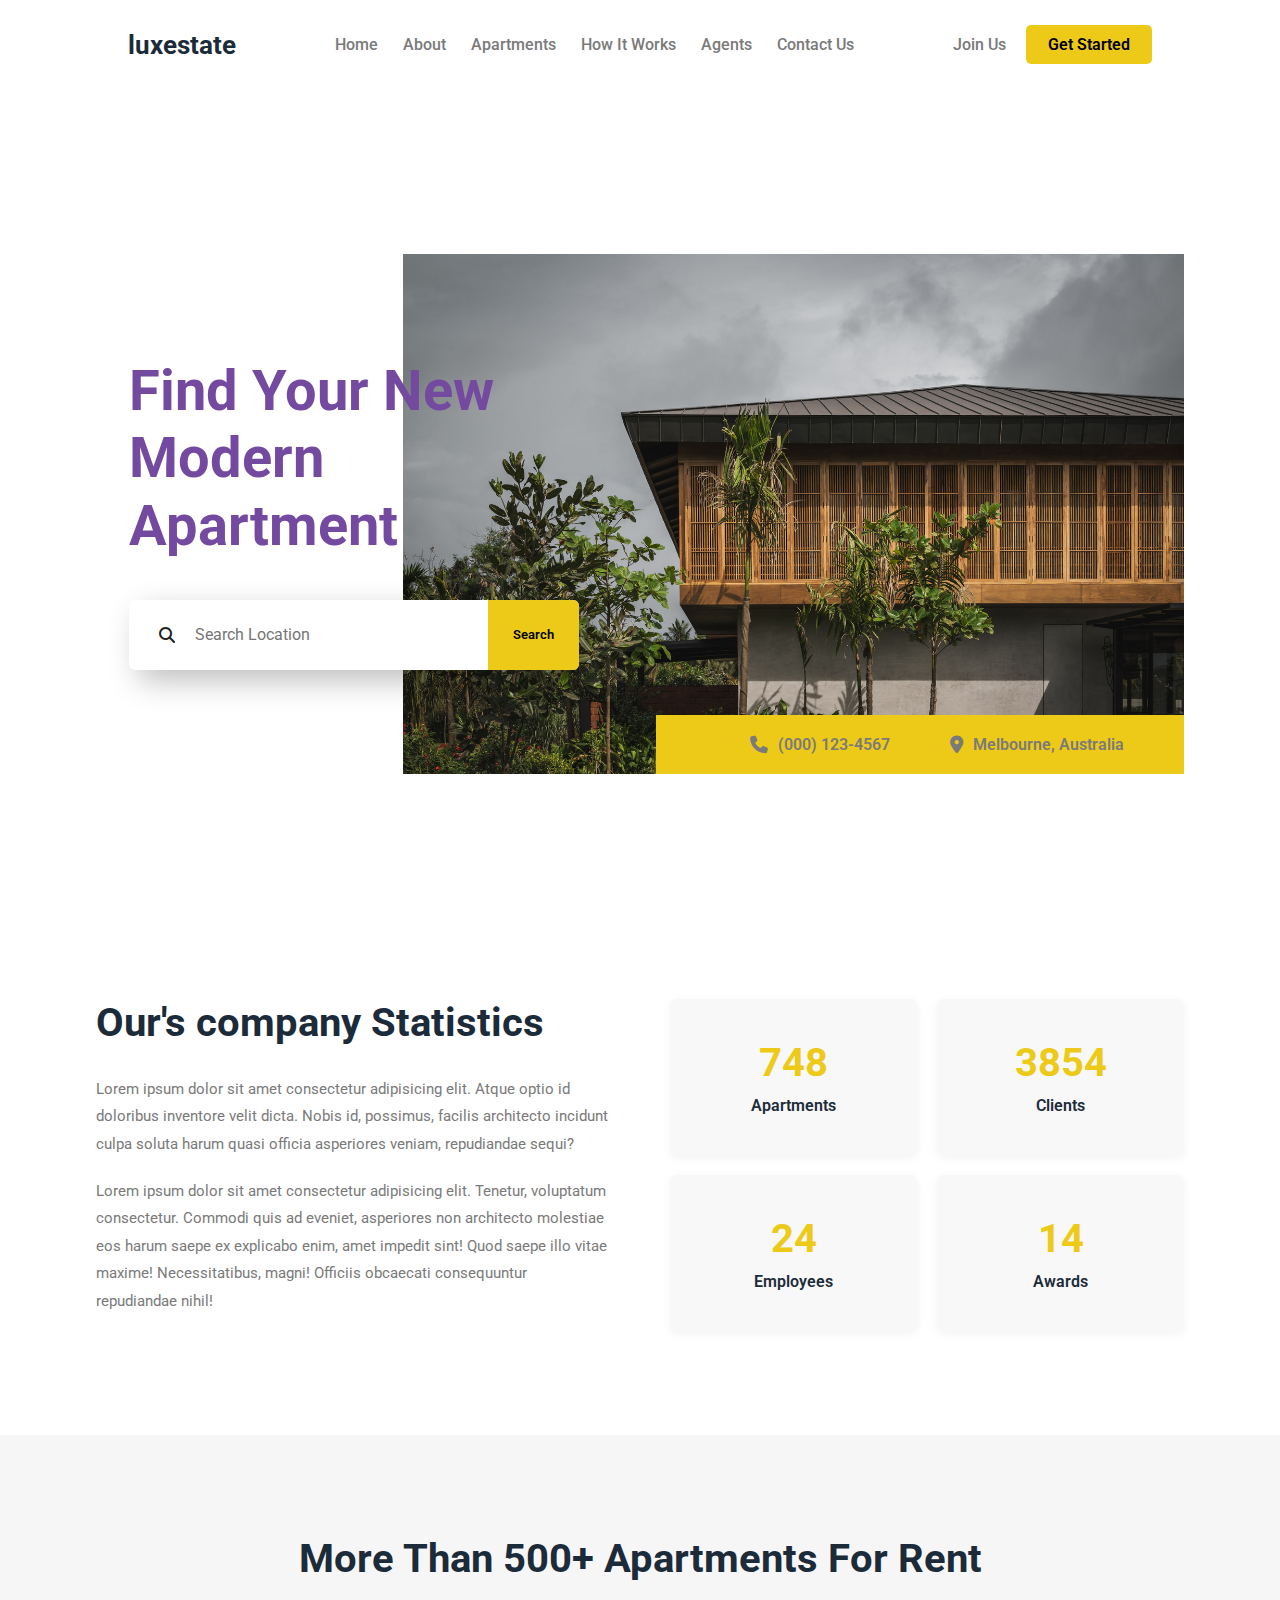
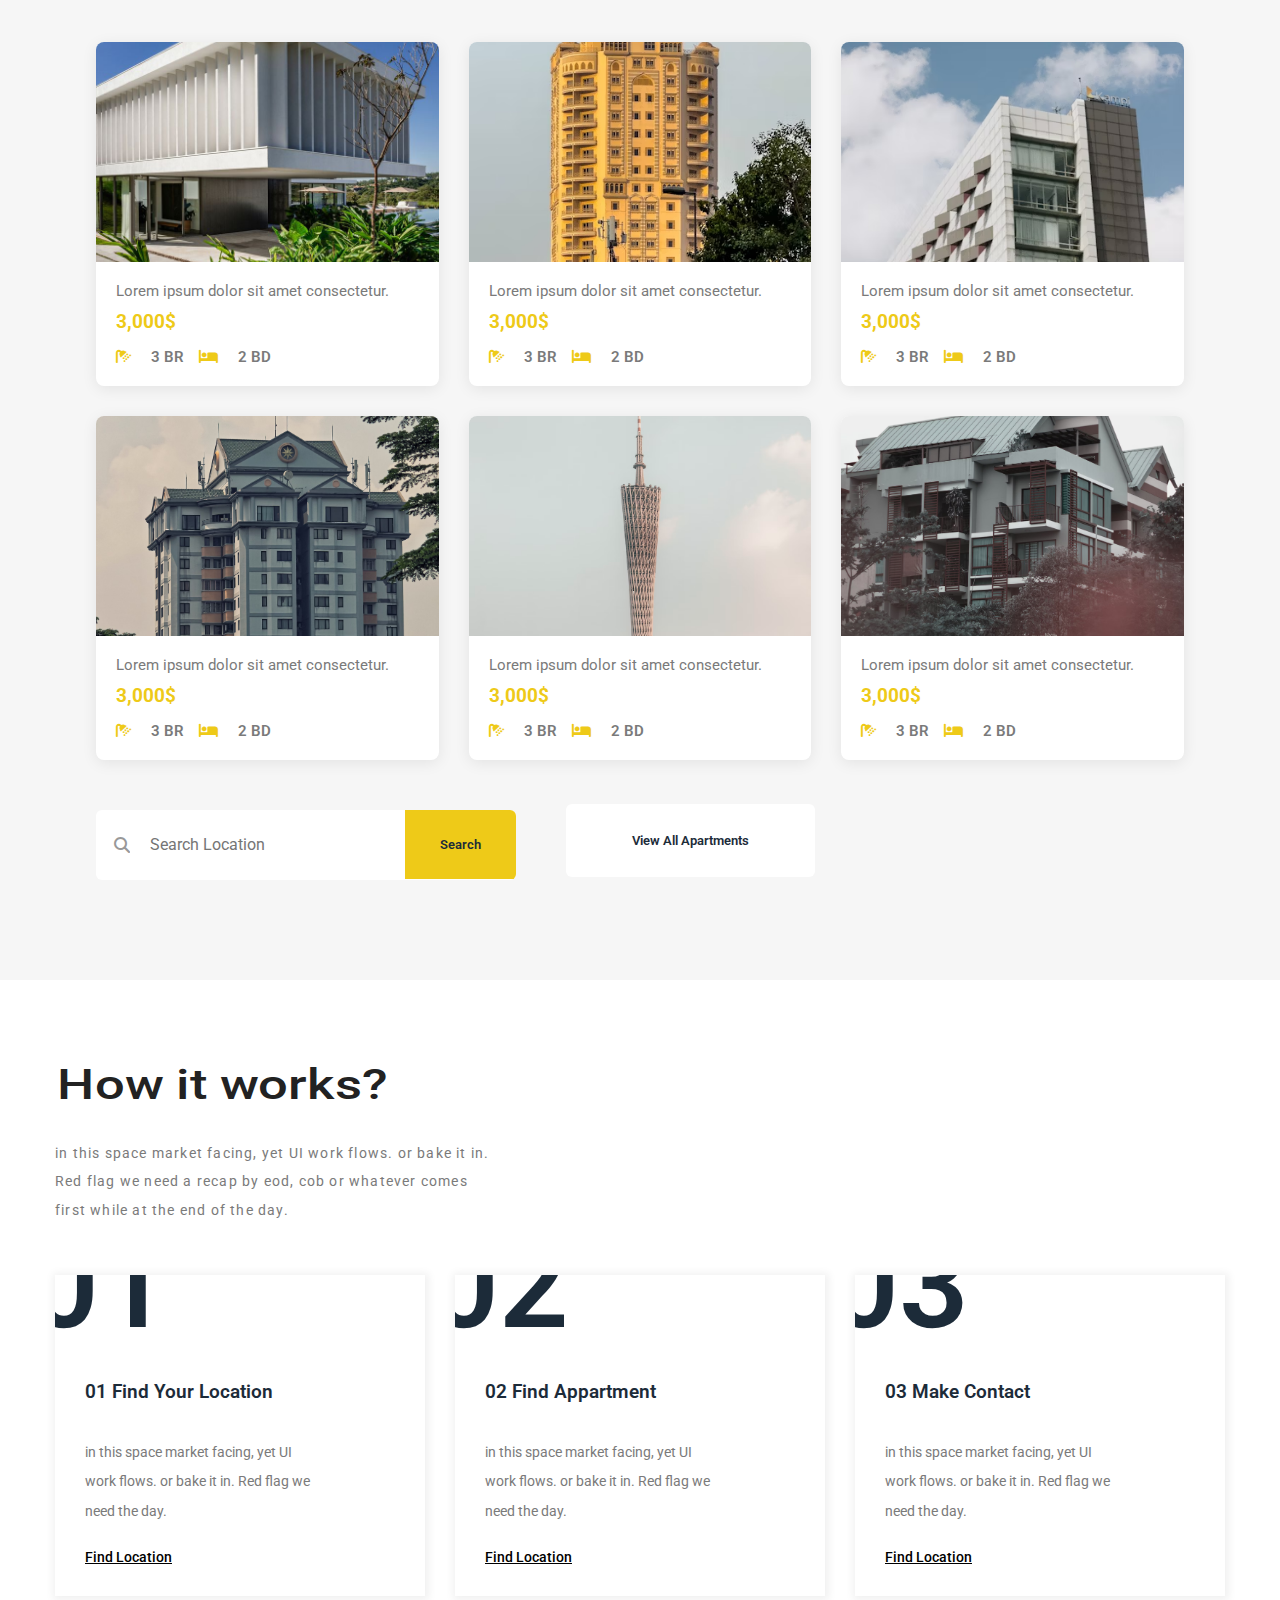
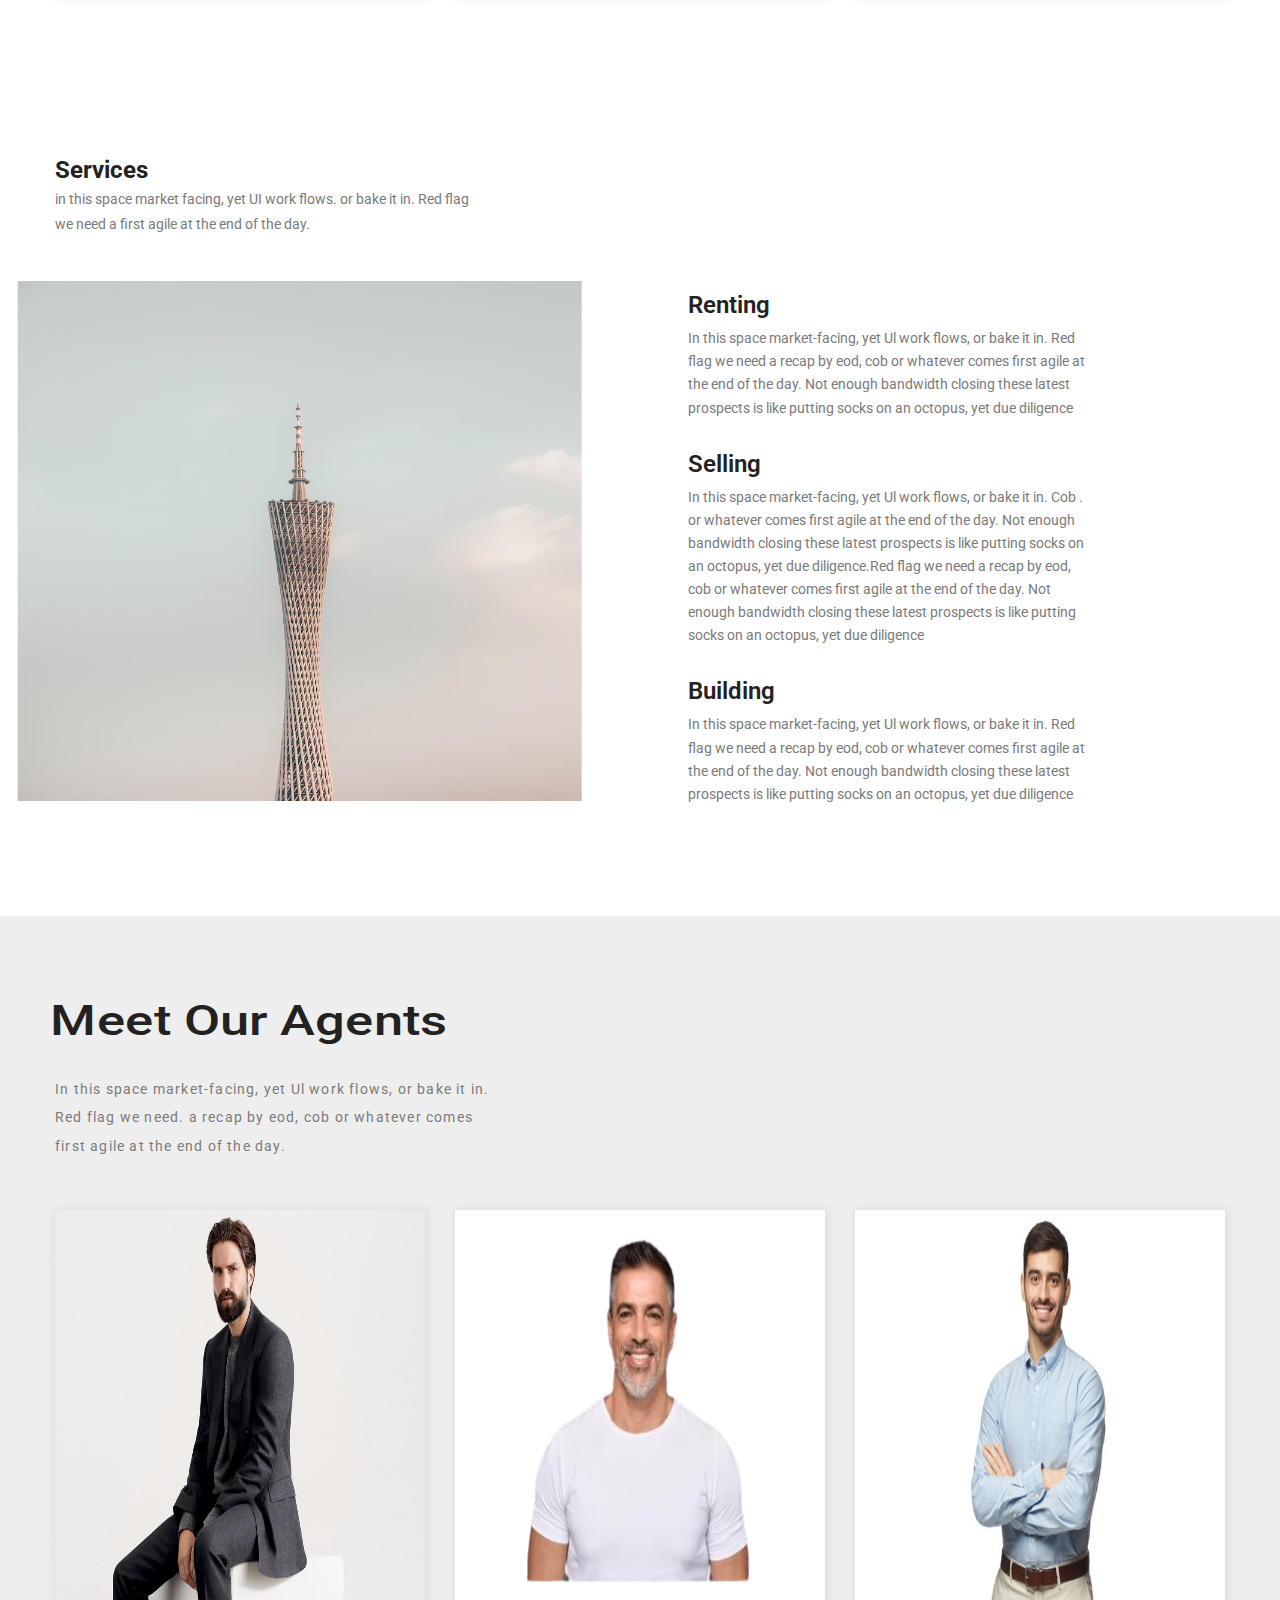
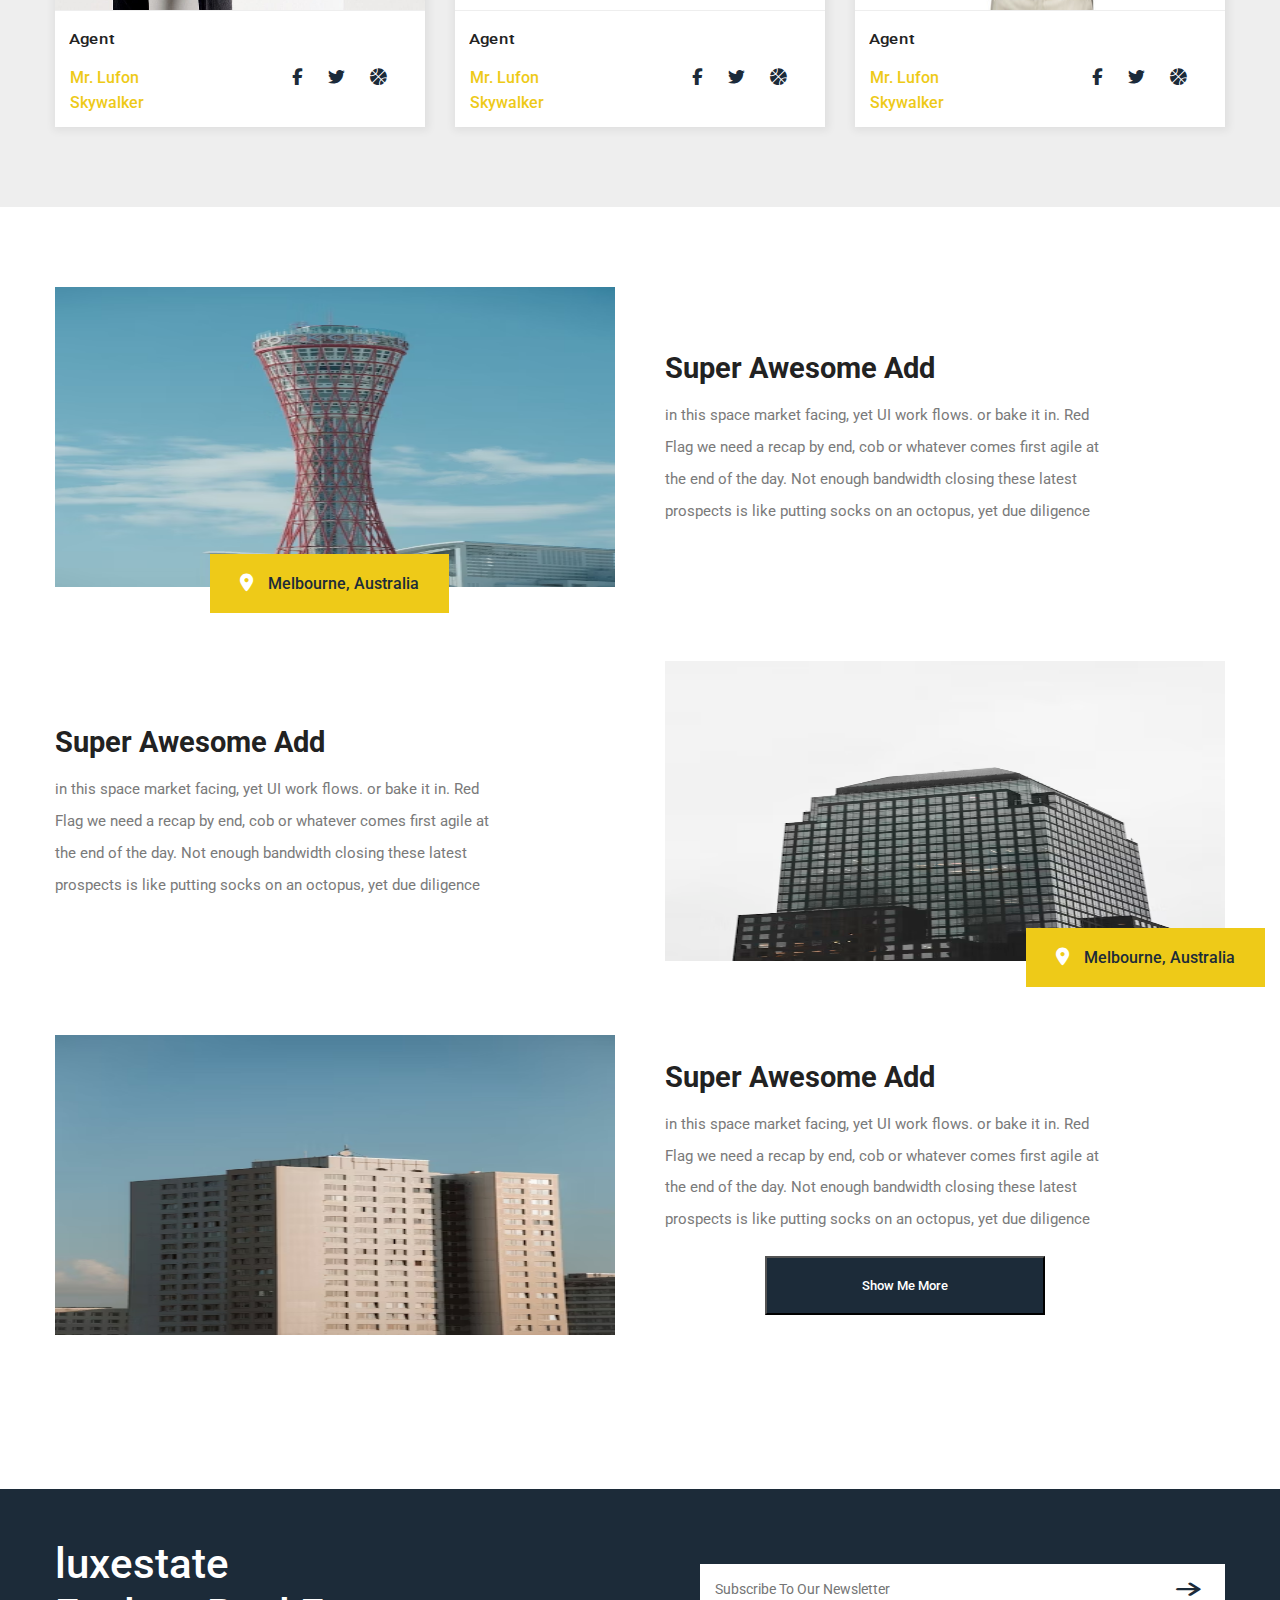
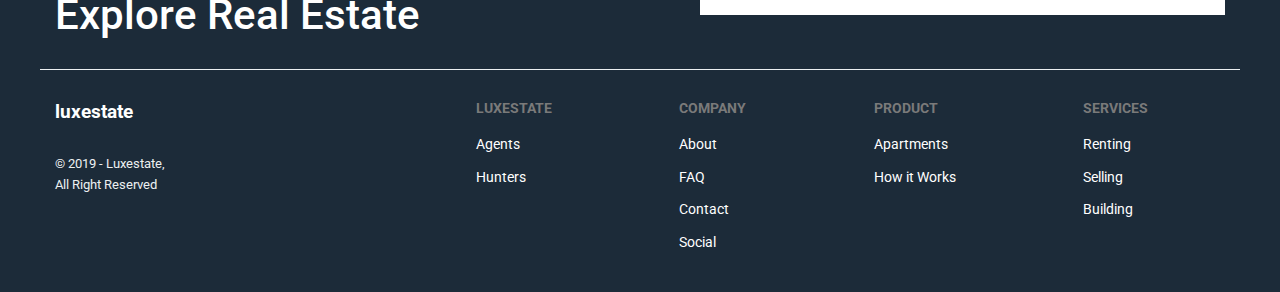
<file: Task-5/index.html>
<!DOCTYPE html>
<html lang="en">
  <head>
    <meta charset="UTF-8" />
    <meta name="viewport" content="width=device-width, initial-scale=1.0" />
    <title>Luxestate</title>
    <link rel="preconnect" href="https://fonts.googleapis.com" />
    <link rel="preconnect" href="https://fonts.gstatic.com" crossorigin />
    <link href="https://fonts.googleapis.com/css2?family=Roboto:wght@400;500;700&display=swap" rel="stylesheet"/>
    <link rel="stylesheet" href="https://cdnjs.cloudflare.com/ajax/libs/font-awesome/6.4.0/css/all.min.css"/>
    <link rel="stylesheet" href="css/style.css" />
  </head>
  <body>
    <header class="navbar">
      <div class="logo">luxestate</div>

      <nav class="nav-links">
        <ul>
          <li><a href="#">Home</a></li>
          <li><a href="#">About</a></li>
          <li><a href="#">Apartments</a></li>
          <li><a href="#">How It Works</a></li>
          <li><a href="#">Agents</a></li>
          <li><a href="#">Contact Us</a></li>
        </ul>
      </nav>

      <div class="nav-actions">
        <a href="#" class="join">Join Us</a>
        <a href="#" class="btn">Get Started</a>
      </div>
    </header>
    <section class="hero">
  <div class="hero-left">
    <h1>Find Your New Modern Apartment</h1>

    <div class="search-box">
        <i class="fa-solid fa-magnifying-glass"></i>
      <input type="text" placeholder="Search Location" />
      <button>Search</button>
    </div>
  </div>
  
  <div class="hero-right">
    <img src="../Task-5/image/We_Design_Studio_Goa-52.jpg" alt="Modern Building" />
    <div class="hero-bottom">
      <div class="info">
        <i class="fa-solid fa-phone"></i>
        <span>(000) 123-4567</span>
      </div>
      <div class="info">
        <i class="fa-solid fa-location-dot"></i>
        <span>Melbourne, Australia</span>
      </div>
    </div>
  </div>
 </section>
 <section class="our-statistic">
     <div class="statistic-content">
         <h2>Our's company Statistics</h2>
         <p>Lorem ipsum dolor sit amet consectetur adipisicing elit. Atque optio id doloribus inventore velit dicta. Nobis id, possimus, facilis architecto incidunt culpa soluta harum quasi officia asperiores veniam, repudiandae sequi?</p>
         <p>Lorem ipsum dolor sit amet consectetur adipisicing elit. Tenetur, voluptatum consectetur. Commodi quis ad eveniet, asperiores non architecto molestiae eos harum saepe ex explicabo enim, amet impedit sint! Quod saepe illo vitae maxime! Necessitatibus, magni! Officiis obcaecati consequuntur repudiandae nihil!</p>
    </div>
    <div class="statistic-num">
        <div class="num">
            <h3>748</h3>
            <p>Apartments</p>
        </div>
        <div class="num">
            <h3>3854</h3>
            <p>Clients</p>
        </div>
        <div class="num">
            <h3>24</h3>
            <p>Employees</p>
        </div>
        <div class="num">
            <h3>14</h3>
            <p>Awards</p>
        </div>
    </div>
 </section>

 <section class="products">
  <div class="bg-color">
    <div class="title">
      <h2>More Than 500+ Apartments For Rent</h2>
    </div>

    <div class="products-grid">
        <div class="product-item">
          <img src="../Task-5/image/casa-balanco-alexandre-chaguri-arquitetura_12.jpg">
      <div class="product-content">
        <p>Lorem ipsum dolor sit amet consectetur.</p>
        <h4>3,000$</h4>
        <div class="details">
          <i class="fa-solid fa-shower"></i><span>3 BR</span>
          <i class="fa-solid fa-bed"></i><span>2 BD</span>
        </div>
      </div>
      </div>
      
      <div class="product-item">
          <img src="../Task-5/image/photo-1710909979699-b9b6c97f78dc.avif">
          <div class="product-content">
            <p>Lorem ipsum dolor sit amet consectetur.</p>
            <h4>3,000$</h4>
        <div class="details">
          <i class="fa-solid fa-shower"></i><span>3 BR</span>
          <i class="fa-solid fa-bed"></i><span>2 BD</span>
        </div>
      </div>
    </div>
    
    <div class="product-item">
      <img src="../Task-5/image/photo-1653709157769-d0a4f52fa65d.avif">
      <div class="product-content">
        <p>Lorem ipsum dolor sit amet consectetur.</p>
        <h4>3,000$</h4>
        <div class="details">
          <i class="fa-solid fa-shower"></i><span>3 BR</span>
          <i class="fa-solid fa-bed"></i><span>2 BD</span>
        </div>
      </div>
    </div>
    
    <div class="product-item">
        <img src="../Task-5/image/photo-1632976462801-0e8dfd71563c.avif">
        <div class="product-content">
          <p>Lorem ipsum dolor sit amet consectetur.</p>
          <h4>3,000$</h4>
          <div class="details">
            <i class="fa-solid fa-shower"></i><span>3 BR</span>
            <i class="fa-solid fa-bed"></i><span>2 BD</span>
        </div>
      </div>
    </div>
    
    <div class="product-item">
        <img src="../Task-5/image/photo-1570027197540-d9d8a8285d8f.avif">
      <div class="product-content">
        <p>Lorem ipsum dolor sit amet consectetur.</p>
        <h4>3,000$</h4>
        <div class="details">
          <i class="fa-solid fa-shower"></i><span>3 BR</span>
          <i class="fa-solid fa-bed"></i><span>2 BD</span>
        </div>
      </div>
    </div>
    
    <div class="product-item">
        <img src="../Task-5/image/photo-1558573702-25549783a2af.avif">
        <div class="product-content">
        <p>Lorem ipsum dolor sit amet consectetur.</p>
        <h4>3,000$</h4>
        <div class="details">
          <i class="fa-solid fa-shower"></i><span>3 BR</span>
          <i class="fa-solid fa-bed"></i><span>2 BD</span>
        </div>
      </div>
    </div>
  </div>
  <div class="search-box-2">
      <i class="fa-solid fa-magnifying-glass"></i>
    <input type="text" placeholder="Search Location" />
    <button class="search-btn">Search</button>
  </div>
  <button class="view-all-btn">View All Apartments</button>
</div>
</section>
<section class="how-it-works-section">
        <div class="container">
            <div class="section-header">
                <h2>How it works?</h2>
                <p>in this space market facing, yet UI work flows. or bake it in. Red flag we need a recap by eod, cob or whatever comes first while at the end of the day.</p>
            </div>

            <div class="steps-grid">
                <div class="step-card">
                    <span class="step-number">01</span>
                    <h3>01 Find Your Location</h3>
                    <p>in this space market facing, yet UI work flows. or bake it in. Red flag we need the day.</p>
                    <a href="#" class="step-link">Find Location</a>
                </div>
                <div class="step-card">
                    <span class="step-number">02</span>
                    <h3>02 Find Appartment</h3>
                    <p>in this space market facing, yet UI work flows. or bake it in. Red flag we need the day.</p>
                    <a href="#" class="step-link">Find Location</a>
                </div>
                <div class="step-card">
                    <span class="step-number">03</span>
                    <h3>03 Make Contact</h3>
                    <p>in this space market facing, yet UI work flows. or bake it in. Red flag we need the day.</p>
                    <a href="#" class="step-link">Find Location</a>
                </div>
            </div>
        </div>
    </section>

    <section class="services-section">
        <div class="container services-content">
            <div class="services-text-header">
                <h2>Services</h2>
                <p>in this space market facing, yet UI work flows. or bake it in. Red flag we need a first agile at the end of the day.</p>
            </div>
            
            <div class="services-body-grid">
                <div class="service-image-container">
                    <img src="image/photo-1570027197540-d9d8a8285d8f.avif" alt="">
                </div>
                
                <div class="service-details">
                    <div class="service-item">
                        <h3>Renting</h3>
                        <p>In this space market-facing, yet Ul work flows, or bake it in. Red flag we need a recap by eod, cob or whatever comes first agile at the end of the day. Not enough bandwidth closing these latest prospects is like putting socks on an octopus, yet due diligence</p>
                    </div>
                    <div class="service-item">
                        <h3>Selling</h3>
                        <p>In this space market-facing, yet Ul work flows, or bake it in. Cob . or whatever comes first agile at the end of the day. Not enough bandwidth closing these latest prospects is like putting socks on an octopus, yet due diligence.Red flag we need a recap by eod, cob or whatever comes first agile at the end of the day. Not enough bandwidth closing these latest prospects is like putting socks on an octopus, yet due diligence</p>
                    </div>
                    <div class="service-item">
                        <h3>Building</h3>
                        <p>In this space market-facing, yet Ul work flows, or bake it in. Red flag we need a recap by eod, cob or whatever comes first agile at the end of the day. Not enough bandwidth closing these latest prospects is like putting socks on an octopus, yet due diligence</p>
                    </div>
                </div>
            </div>
        </div>
    </section>

    <section class="agents-section">
        <div class="container">
            <div class="section-header">
                <h2>Meet Our Agents</h2>
                <p>In this space market-facing, yet Ul work flows, or bake it in.
                Red flag we need. a recap by eod, cob or whatever comes
                first agile at the end of the day.</p>
            </div>
            
            <div class="agents-grid">
                <div class="agent-card">
                    <div class="agent-photo-container">
                        <img src="../Task-5/image/male-models-guinness.jpg" alt="">
                    </div>
                    <div class="agent-info">
                        <span class="role">Agent</span>
                        <span class="detail">Mr. Lufon</span>
                        <div class="social-icons">
                            <i class="fa-brands fa-facebook-f"></i>
                            <i class="fa-brands fa-twitter"></i>
                            <i class="fa-solid fa-basketball"></i>
                        </div>
                        <span class="detail-2">Skywalker</span>
                    </div>
                </div>
                <div class="agent-card">
                    <div class="agent-photo-container">
                        <img src="../Task-5/image/happy-confident-handsome-fit-sporty-260nw-2415320939.webp" alt="">
                    </div>
                    <div class="agent-info">
                        <span class="role">Agent</span>
                        <span class="detail">Mr. Lufon</span>
                        <div class="social-icons">
                            <i class="fa-brands fa-facebook-f"></i>
                            <i class="fa-brands fa-twitter"></i>
                            <i class="fa-solid fa-basketball"></i>
                        </div>
                        <span class="detail-2">Skywalker</span>
                    </div>
                </div>
                <div class="agent-card">
                    <div class="agent-photo-container">
                        <img src="../Task-5/image/360_F_244803369_cNviClISSSUV5FGcYsJR9anLrqiRrHVK.jpg" alt="">
                    </div>
                    <div class="agent-info">
                        <span class="role">Agent</span>
                        <span class="detail">Mr. Lufon</span>
                        <div class="social-icons">
                            <i class="fa-brands fa-facebook-f"></i>
                            <i class="fa-brands fa-twitter"></i>
                            <i class="fa-solid fa-basketball"></i>
                        </div>
                        <span class="detail-2">Skywalker</span>
                    </div>
                </div>
            </div>
        </div>
    </section>

    <section class="ads-section">
        <div class="container">
            <div class="ad-row ad-row-reverse">
                <div class="ad-content">
                    <h3>Super Awesome Add</h3>
                    <p>in this space market facing, yet UI work flows. or bake it in. Red Flag we need a recap by end, cob or whatever comes first agile at the end of the day. Not enough bandwidth closing these latest prospects is like putting socks on an octopus, yet due diligence</p>
                </div>
                <div class="ad-media">
                    <img src="../Task-5/image/photo-1.avif" alt="">
                    <div class="location-tag">
                        <i class="fa-solid fa-location-dot"></i>
                        Melbourne, Australia
                    </div>
                </div>
            </div>

            <div class="ad-row">
                <div class="ad-content">
                    <h3>Super Awesome Add</h3>
                    <p>in this space market facing, yet UI work flows. or bake it in. Red Flag we need a recap by end, cob or whatever comes first agile at the end of the day. Not enough bandwidth closing these latest prospects is like putting socks on an octopus, yet due diligence</p>
                </div>
                <div class="ad-media">
                    <img src="../Task-5/image/photo-16.avif" alt="">
                    <div class="location-tag-2">
                        <i class="fa-solid fa-location-dot"></i>
                        Melbourne, Australia
                    </div>
                </div>
            </div>

            <div class="ad-row ad-row-reverse">
                <div class="ad-content">
                    <h3>Super Awesome Add</h3>
                    <p>in this space market facing, yet UI work flows. or bake it in. Red Flag we need a recap by end, cob or whatever comes first agile at the end of the day. Not enough bandwidth closing these latest prospects is like putting socks on an octopus, yet due diligence</p>
                    <button class="btn btn-show-more">Show Me More</button>
                </div>
                <div class="ad-media">
                    <img src="../Task-5/image/premium_photo.avif" alt="">
                </div>
            </div>
        </div>
    </section>
    
    <footer class="footer">
        <div class="container footer-top">
            <div class="footer-logo-text">
                <div class="logo">luxestate</div>
                <p>Explore Real Estate</p>
            </div>
            <div class="newsletter-form">
                <input type="email" placeholder="Subscribe To Our Newsletter">
                <i class="fa-solid fa-arrow-right"></i>
            </div>
        </div>

        <div class="container footer-bottom">
            <div class="copyright">
                <div class="logo-small">luxestate</div>
                <p>&copy; 2019 - Luxestate, All Right Reserved</p>
            </div>
            
            <div class="footer-links-grid">
                <div class="footer-col">
                    <h4>LUXESTATE</h4>
                    <a href="#">Agents</a>
                    <a href="#">Hunters</a>
                </div>
                <div class="footer-col">
                    <h4>COMPANY</h4>
                    <a href="#">About</a>
                    <a href="#">FAQ</a>
                    <a href="#">Contact</a>
                    <a href="#">Social</a>
                </div>
                <div class="footer-col">
                    <h4>PRODUCT</h4>
                    <a href="#">Apartments</a>
                    <a href="#">How it Works</a>
                </div>
                <div class="footer-col">
                    <h4>SERVICES</h4>
                    <a href="#">Renting</a>
                    <a href="#">Selling</a>
                    <a href="#">Building</a>
                </div>
            </div>
        </div>
    </footer>
</body>
</html>
</file>
<file: Task-5/css/style.css>
:root {
    --primary: #eeca18;
    --secondary: #7a7a7a;
    --tertiary: #1c2b39;
}

* {
  margin: 0;
  padding: 0;
  box-sizing: border-box;
  font-family: "Roboto", sans-serif;
}

body {
  background-color: #fff;
  color: #222;
}

.navbar {
  width: 80%;
  margin: 0 auto;
  padding: 25px 0;
  display: flex;
  align-items: center;
  justify-content: space-between;
}

.logo {
  font-size: 1.6rem;
  font-weight: 700;
  color: var(--tertiary);
}

.nav-links ul {
  display: flex;
  align-items: center;
  gap: 25px;
  list-style: none;
}

.nav-links a {
  color: var(--secondary);
  font-size: 1rem;
  font-weight: 500;
  text-decoration: none;
  transition: 0.3s;
}

.nav-links a:hover {
  color: #000;
}

.nav-actions {
  display: flex;
  align-items: center;
  gap: 20px;
}

.join {
  color: var(--secondary);
  text-decoration: none;
  font-weight: 500;
}

.btn {
  background-color: var(--primary);
  color: #000000ff;
  padding: 10px 22px;
  border-radius: 5px;
  font-weight: 600;
  text-decoration: none;
  transition: background 0.3s;
}

.btn:hover {
  background-color: #dfb300ff;
}
.hero {
  display: flex;
  align-items: center;
  justify-content: space-between;
  width: 85%;
  margin: 0 auto;
  padding-top: 40px;
  min-height: 90vh;
}

.hero-left {
  flex: 1;
  padding-left: 3%;
  z-index: 1;
}

.hero-left h1 {
  width: 86%;
    font-size: 3.5rem;
    font-weight: 700;
    color: #744aa1;
    margin-bottom: 40px;
    line-height: 1.2;
}

.search-box {
  height: 70px;
  padding-left: 30px;
  display: flex;
  align-items: center;
  background: white;
  box-shadow: 10px 11px 30px rgb(0 0 0 / 25%);
  border-radius: 6px;
  overflow: hidden;
  width: 450px;
}

.search-box input {
  flex: 1;
  padding: 15px 20px;
  border: none;
  outline: none;
  font-size: 1rem;
  color: var(--secondary);
}

.search-box button {
  background-color: var(--primary);
  border: none;
  padding: 28px 25px;
  font-weight: 600;
  transition: 0.3s;
}

.search-box button:hover {
   background-color: #dbaf01ff;
}

.hero-right {
  position: relative;
  flex: 1;
  display: flex;
  align-items: flex-end;
  justify-content: flex-end;
}

.hero-right img {
  width: 148%;
  height: 100%;
  object-fit: cover;
}

.hero-bottom {
  position: absolute;
  bottom: 0;
  right: 0;
  width: 100%;
  background-color: var(--primary);
  display: flex;
  justify-content: flex-end;
  align-items: center;
  gap: 60px;
  padding: 20px 60px;
}

.hero-bottom .info {
  display: flex;
  align-items: center;
  gap: 10px;
  font-weight: 600;
  color: var(--secondary);
}

.hero-bottom .info i {
  font-size: 1.1rem;
}
.our-statistic {
  width: 85%;
  margin: 0 auto;
  padding: 100px 0;
  display: flex;
  align-items: flex-start;
  justify-content: space-between;
  gap: 60px;
}

.statistic-content {
  flex: 1;
}

.statistic-content h2 {
  font-size: 2.5rem;
  font-weight: 700;
  color: var(--tertiary);
  margin-bottom: 30px;
}

.statistic-content p {
  color: var(--secondary);
  font-size: 0.95rem;
  font-weight: 400;
  line-height: 1.8;
  margin-bottom: 20px;
}

.statistic-num {
  flex: 1;
  display: grid;
  grid-template-columns: repeat(2, 1fr);
  gap: 20px;
}

.num {
  background-color: #f8f8f8;
  text-align: center;
  padding: 40px 10px;
  border-radius: 6px;
  transition: 0.3s;
  box-shadow: 0px 3px 10px rgba(0, 0, 0, 0.05);
}

.num:hover {
  transform: translateY(-4px);
  box-shadow: 0px 8px 20px rgba(0, 0, 0, 0.1);
}

.num h3 {
  color: var(--primary);
  font-size: 2.5rem;
  font-weight: 700;
  margin-bottom: 10px;
}

.num p {
  color: var(--tertiary);
  font-weight: 600;
  font-size: 1rem;
}

.products .title {
  text-align: center;
  margin-bottom: 60px;
}

.products .title h2 {
  font-size: 2.5rem;
  font-weight: 700;
  color: var(--tertiary);
}

.products {
  display: flex;
  flex-direction: column;
  width: 100%;
  align-items: center;
  background-color: #f6f6f6;
}
.bg-color {
  width: 85%;
  margin: 0 auto;
  padding: 100px 0;
  position: relative;
}

.products-grid {
  display: grid;
  grid-template-columns: repeat(auto-fit, minmax(301px, 1fr));
  gap: 30px;
  width: 100%;
}

.product-item {
  background-color: #fff;
  border-radius: 8px;
  overflow: hidden;
  box-shadow: 0px 3px 15px rgba(0, 0, 0, 0.08);
  transition: transform 0.3s, box-shadow 0.3s;
}

.product-item:hover {
  transform: translateY(-6px);
  box-shadow: 0px 8px 25px rgba(0, 0, 0, 0.12);
}

.product-item img {
  width: 100%;
  height: 220px;
  object-fit: cover;
  display: block;
}

.product-content {
  padding: 20px;
  text-align: left;
}

.product-content p {
  color: var(--secondary);
  font-size: 0.95rem;
  margin-bottom: 10px;
}

.product-content h4 {
  color: var(--primary);
  font-size: 1.2rem;
  font-weight: 700;
  margin-bottom: 15px;
}

.product-content .details {
  display: flex;
  align-items: center;
  gap: 15px;
  color: black;
  font-weight: 600;
  font-size: 0.95rem;
}

.product-content .details i {
  color: var(--primary);
  margin-right: 5px;
}

.product-content .details span {
  color: var(--secondary);
  font-weight: 600;
  font-size: 0.95rem;
}
.search-box-2 {
    margin-top: 50px;
    display: flex;
    align-items: center;
    background: #fff;
    border-radius: 6px;
    overflow: hidden;
    width: 420px;
    height: 70px;
}

.search-box-2 i {
  color: #999;
  padding-left: 18px;
}

.search-box-2 input {
  flex: 1;
  padding: 15px 20px;
  border: none;
  outline: none;
  font-size: 1rem;
  color: var(--secondary);
}

.search-btn {
    background-color: var(--primary);
    color: var(--tertiary);
    border: none;
    padding: 27px 35px;
    font-weight: 600;
}

.search-btn:hover {
  background-color: #dbaf01ff;
}

.view-all-btn {
  left: 470px;
  bottom: 103px;
  background-color: #fff;
  color: var(--tertiary);
  border: 2px solid #fff0;
  border-radius: 6px;
  padding: 27px 64px;
  font-weight: 600;
  position: absolute;
}

.view-all-btn:hover {
  background-color: #f7f7f7;
  border-color: #ccc;
}

.container {
    max-width: 1200px;
    margin: 0 auto;
    padding: 0 15px;
}

.section-header {
    max-width: 600px;
    margin-bottom: 50px;
    text-align: left;
}

.section-header h2 {
    margin-left: 35px;
    display: inline-block;
    transform: scaleX(1.25);
    font-family: "Roboto", sans-serif;
    font-size: 2.6em;
    font-weight: 500;
    margin-bottom: 30px;
}

.section-header p {
    width: 73%;
    font-size: 0.85em;
    color: var(--secondary);
    line-height: 2.1;
    letter-spacing: 1.2px;
}

.how-it-works-section {
    padding: 80px 0;
    background-color: #fff;
}

.steps-grid {
    display: grid;
    grid-template-columns: repeat(3, 1fr);
    gap: 30px;
}

.step-card {
    background-color: #fff;
    box-shadow: 1px 1px 8px 3px rgb(0 0 0 / 6%);
    padding: 30px;
    min-height: 250px; 
    position: relative;
    overflow: hidden;
}

.step-card .step-number {
    display: block;
    font-size: 7.6em;
    font-weight: 600;
    color: var(--tertiary);
    margin-bottom: 10px;
    line-height: 1;
    position: absolute;
    top: -50px;
    left: -26px;
}

.step-card h3 {
    margin-bottom: 35px;
    font-size: 1.2em;
    font-weight: 600;
    color: var(--tertiary);
    margin-top: 75px;
}

.step-card p {
    width: 77%;
    font-size: 0.85em;
    color: var(--secondary);
    line-height: 2.2;
    margin-bottom: 20px;
}

.step-card .step-link {
    font-size: 0.85rem;
    font-weight: 500;
    color: #000000;
}

.services-section {
    padding: 80px 0;
    background-color: #ffffff; 
}

.services-text-header {
    max-width: none;
    margin-bottom: 40px;
}

.services-text-header p {
    font-size: 0.9em;
    line-height: 1.7;
    padding: 4px 0;
    width: 36%;
    color: var(--secondary);
}

.services-body-grid {
    display: flex;
    gap: 50px;
}

.service-image-container {
    flex: 1;
    max-width: 400px;
    transform: scaleX(1.2);
}

.service-image-container img {
    width: 126%;
    height: 520px;
    display: block;
}

.service-details {
    flex: 2;
    padding-top: 10px;
}

.service-item {
    margin-left: 210px;
    margin-bottom: 30px;
}

.service-item h3 {
    font-size: 1.5em;
    font-weight: 600;
    margin-bottom: 8px;
}

.service-item p {
    width: 75%;
    font-size: 0.85em;
    color: var(--secondary);
    line-height: 1.7;
}

.agents-section {
    padding: 80px 0;
    background-color: #eee;
}

.agents-grid {
    display: grid;
    grid-template-columns: repeat(3, 1fr);
    gap: 30px;
    margin-top: 20px;
}

.agent-card {
    background-color: #fff;
    overflow: hidden;
    box-shadow: 1px 1px 8px 3px rgb(0 0 0 / 6%);
}

.agent-photo-container img {
    width: 100%;
    height: 400px;
    display: block;
}

.agent-info {
    padding: 15px 15px;
    border-top: 1px solid #eee;
}

.agent-info .role {
    margin-left: 17px;
    display: block;
    transform: scaleX(1.1);
    font-weight: 500;
    font-size: 0.85em;
}

.agent-info .detail {
  width: 57%;
    margin-bottom: 6px;
    font-size: 1em;
    font-weight: 500;
    color: var(--primary);
    display: inline-block;
  }
  .agent-info .detail-2 {
    display: block;
    font-size: 1em;
    font-weight: 500;
    color: var(--primary);
}

.agent-info > :first-child {
    margin: 5px 0 20px 30px;
    display: block;
    transform: scaleX(1.2);
    font-weight: 500;
    font-size: 0.85em;
}

.social-icons {
    margin-left: 24px;
    font-size: 1.05em;
    color: var(--tertiary);
    display: inline-block;
    letter-spacing: 0.65em;
}

.ads-section {
    padding: 80px 0;
    background-color: #fff;
}

.ad-row {
    display: flex;
    align-items: center;
    gap: 50px;
    margin-bottom: 70px;
}

.ad-row-reverse {
    flex-direction: row-reverse;
}

.ad-content {
    flex: 1;
}

.ad-content h3 {
    font-size: 1.8em;
    font-weight: 700;
    margin-bottom: 15px;
}

.ad-content p {
    width: 80%;
    font-size: 0.95em;
    color: var(--secondary);
    line-height: 2.1;
}

.ad-media {
    flex: 1;
    position: relative;
}

.ad-media img {
    width: 100%;
    height: 300px
}

.location-tag {
    position: absolute;
    bottom: -22px;
    left: 155px;
    background-color: var(--primary);
    padding: 20px 30px;
    font-weight: 500;
    color: var(--tertiary);
    display: flex;
}

.location-tag i,
.location-tag-2 i {
    color: white;
    margin-right: 15px;
    font-size: 1.1em;
}
.location-tag-2 {
    position: absolute;
    bottom: -22px;
    right: -40px;
    background-color: var(--primary);
    padding: 20px 30px;
    font-weight: 500;
    color: var(--tertiary);
    display: flex;
}

.btn-show-more {
    border-radius: 0;
    background-color: var(--tertiary);
    color: #fff;
    padding: 20px 95px;
    margin-top: 20px;
    margin-left: 100px;
    font-weight: 500;
}

.footer {
    background-color: var(--tertiary); 
    color: #ecf0f1;
    padding-top: 50px;
    padding-bottom: 30px;
}

.footer-top {
    display: flex;
    justify-content: space-between;
    align-items: center;
    border-bottom: 1px solid;
    padding-bottom: 30px;
    margin-bottom: 30px;
}

.footer-logo-text .logo {
    font-size: 2.6em;
    font-weight: 500;
    color: #fff;
    margin-bottom: -8px;
}

.footer-logo-text p {
    margin-top: 10px;
    font-size: 2.6em;
    font-weight: 500;
    color: #ffffff;
}

.newsletter-form {
    display: flex;
    align-items: center;
    position: relative;
}

.newsletter-form input {
    padding: 17px 15px;
    border: none;
    width: 525px;
    font-size: 0.9em;
    cursor: pointer;
}

.newsletter-form i {
    transform: scalex(1.6);
    right: 15px;
    position: absolute;
    color: var(--tertiary);
    padding: 8px 15px;
    font-size: 1.1em;
}

.footer-bottom {
    display: flex;
    justify-content: space-between;
}

.copyright {
    display: flex;
    flex-direction: column;
}

.copyright .logo-small {
    font-size: 1.2em;
    font-weight: 700;
    color: #fff;
    margin-bottom: 15px;
}

.copyright p {
    margin-top: 16px;
    line-height: 1.6;
    width: 55%;
    font-size: 0.8em;
}

.footer-links-grid {
    width: 64%;
    display: flex;
    gap: 17%;
}

.footer-col h4 {
    font-size: 0.9em;
    font-weight: 700;
    color: var(--secondary);
    margin-bottom: 15px;
    text-transform: uppercase;
}

.footer-col a {
    line-height: 1.8;
    display: block;
    font-size: 0.85em;
    color: #ffffff;
    margin-bottom: 8px;
    text-decoration: none;
}

.footer-col a:hover {
    color: var(--secondary);
}


@media (max-width: 992px) {
    .ad-row, .ad-row-reverse {
        flex-direction: column;
        margin-bottom: 50px;
    }
    .ad-media {
        order: -1; 
        margin-bottom: 20px;
    }
    
    .footer-top {
        flex-direction: column;
        align-items: flex-start;
    }
    .newsletter-form {
        margin-top: 20px;
    }
    .footer-bottom {
        flex-direction: column;
    }
    .footer-links-grid {
        display: grid;
        grid-template-columns: repeat(2, 1fr);
        gap: 30px;
        margin-top: 30px;
    }
}

@media (max-width: 600px) {
    .newsletter-form input {
        width: 150px;
    }
    .footer-links-grid {
        grid-template-columns: 1fr;
    }
}




@media (max-width: 992px) {
    .steps-grid, .agents-grid {
        grid-template-columns: repeat(2, 1fr);
    }
    .services-body-grid {
        flex-direction: column;
    }
    .service-image-container {
        max-width: 100%;
    }
    .stats-grid {
        flex-direction: column;
    }
    .stats-text {
        max-width: 100%;
        text-align: center;
    }
    .stats-cards {
        max-width: 100%;
    }
}

@media (max-width: 600px) {
    .steps-grid, .agents-grid {
        grid-template-columns: 1fr;
    }
    .section-header, .stats-text {
        text-align: center;
    }
}
</file>
